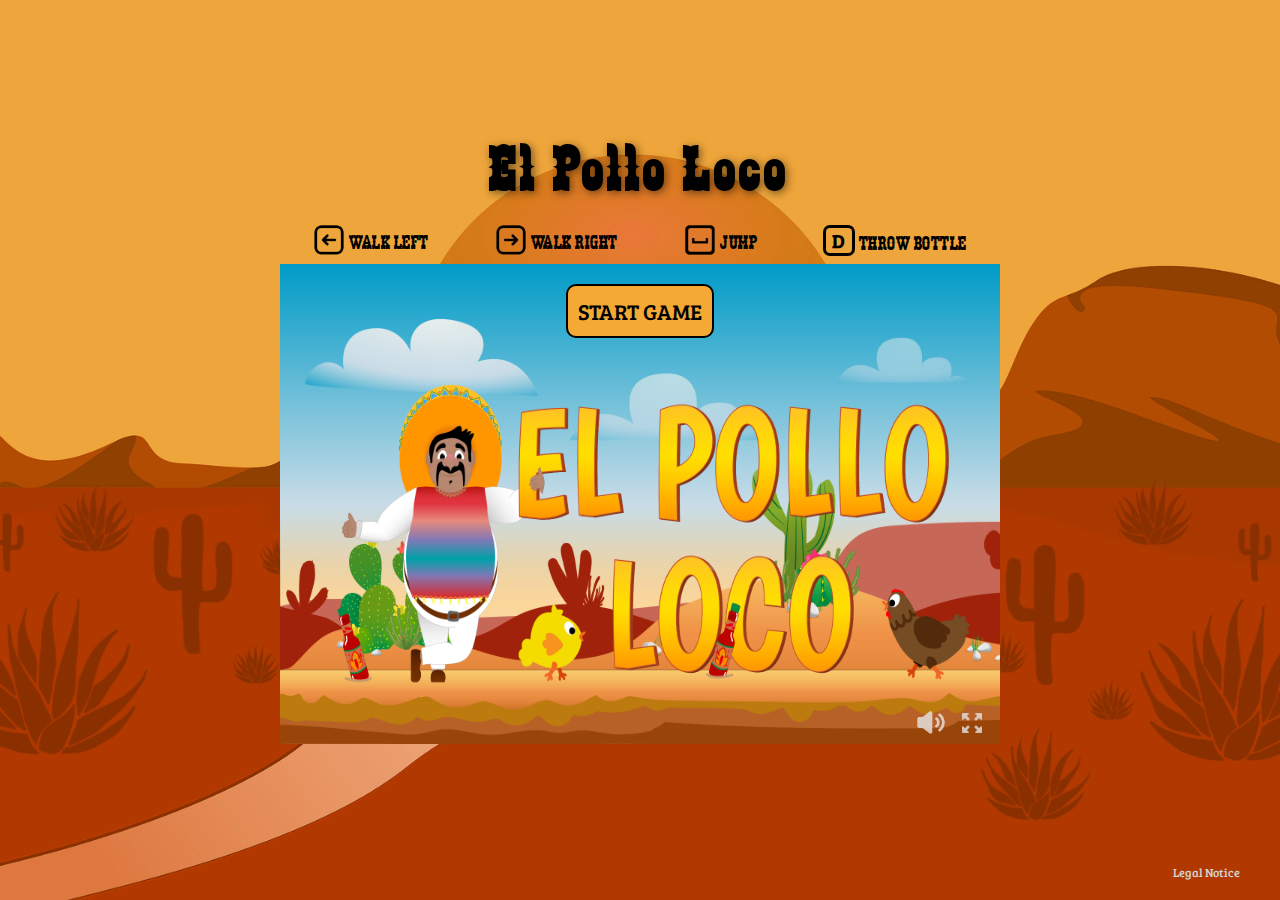
<file: index.html>
<!DOCTYPE html>
<html lang="en" translate="no">

<head>
    <meta charset="UTF-8">
    <meta http-equiv="X-UA-Compatible" content="IE=edge">
    <meta name="viewport" content="width=device-width, initial-scale=1.0">
    <title>El Pollo Loco</title>
    <link rel="stylesheet" href="style.css">
    <link rel="stylesheet" href="fonts.css">
    <link rel="icon" href="img/3_enemies_chicken/chicken_normal/1_walk/1_w.png" />
    <script src="js/models/drawable-object.class.js"></script>
    <script src="js/models/movable-object.class.js"></script>
    <script src="js/models/character.class.js"></script>
    <script src="js/models/chicken.class.js"></script>
    <script src="js/models/small-chicken.class.js"></script>
    <script src="js/models/collectable-object.class.js"></script>
    <script src="js/models/bottle.class.js"></script>
    <script src="js/models/bottle-air.class.js"></script>
    <script src="js/models/coin.class.js"></script>
    <script src="js/models/world.class.js"></script>
    <script src="js/models/cloud.class.js"></script>
    <script src="js/models/status-bar-health.class.js"></script>
    <script src="js/models/status-bar-bottles.class.js"></script>
    <script src="js/models/status-bar-coins.class.js"></script>
    <script src="js/models/status-bar-endboss.class.js"></script>
    <script src="js/models/background-object.class.js"></script>
    <script src="js/models/keyboard.class.js"></script>
    <script src="js/models/endboss.class.js"></script>
    <script src="js/models/level.class.js"></script>
    <script src="js/models/throwable-object.class.js"></script>
    <script src="js/levels/level1.js"></script>
    <script src="js/game.js"></script>
</head>

<body onload="init()">
    <div class="main-container" id="main-container">
        <h1>El Pollo Loco</h1>

        <div class="key-description">
            <div class="key">
                <img src="img/11_icons/left.png">
                <span class="key-text">WALK LEFT</span>
            </div>
            <div class="key">
                <img src="img/11_icons/right.png">
                <span class="key-text">WALK RIGHT</span>
            </div>
            <div class="key">
                <img src="img/11_icons/space.png">
                <span class="key-text">JUMP</span>
            </div>
            <div class="key" style="margin-top: 1px;">
                <span class="D">D</span>
                <span class="key-text">THROW BOTTLE</span>
            </div>
        </div>

        <div class="container-canvas" id="container-canvas">

            <canvas id="canvas" width="720" height="480"></canvas>

            <img class="start-screen" id="start-screen" src="img/9_intro_outro_screens/start/startscreen_1.png">
            <img class="game-over-screen" id="game-over-screen" src="img/9_intro_outro_screens/game_over/oh no you lost!.png">
            <img class="game-over-screen" id="win-screen" src="img/9_intro_outro_screens/game_over/game over!.png">

            <button onclick="startGame()" id="btn-start-game" class="btn-start-game">START GAME</button>

            <button onclick="soundOff()" class="btn-sound-on" id="btn-sound-on">
                <img src="img/11_icons/sound_on.png">
            </button>

            <button onclick="soundOn()" class="btn-sound-off" id="btn-sound-off">
                <img src="img/11_icons/sound_off.png">
            </button>

            <button onclick="enterFullscreen()" class="btn-full-screen" id="btn-full-screen">
                <img src="img/11_icons/fullscreen1.png">
            </button>

            <button onclick="closeFullscreen()" class="btn-close-full-screen" id="btn-close-full-screen">
                <img src="img/11_icons/close_fullscreen1.png">
            </button>

            <div class="panel" id="panel">
                <div class="panel-group">
                    <div>
                        <button class="btn-walk-left" id="btn-walk-left">
                            <img src="img/11_icons/walk_left.png">
                        </button>
                    </div>
                    <div>
                        <button class="btn-walk-right" id="btn-walk-right">
                            <img src="img/11_icons/walk_right.png">
                        </button>
                    </div>
                </div>

                <div class="panel-group">
                    <div>
                        <button class="btn-jump" id="btn-jump">
                            <img src="img/11_icons/up.png">
                        </button>
                    </div>
                    <div>
                        <button class="btn-throw" id="btn-throw">
                            <img src="img/11_icons/bottle.png">
                        </button>
                    </div>
                </div>
            </div>

            <div id="overlay-grey" class="overlay-grey"></div>
        </div>
    </div>

    <div class="rotate-device" id="rotate-device">
        <img src="img/9_intro_outro_screens/start/startscreen_1.png">
        <span>PLEASE ROTATE YOUR DEVICE TO PLAY</span>
    </div>

    <a href="legal-notice.html"><div class="legal-notice">Legal Notice</div></a> 
</body>

</html>
</file>
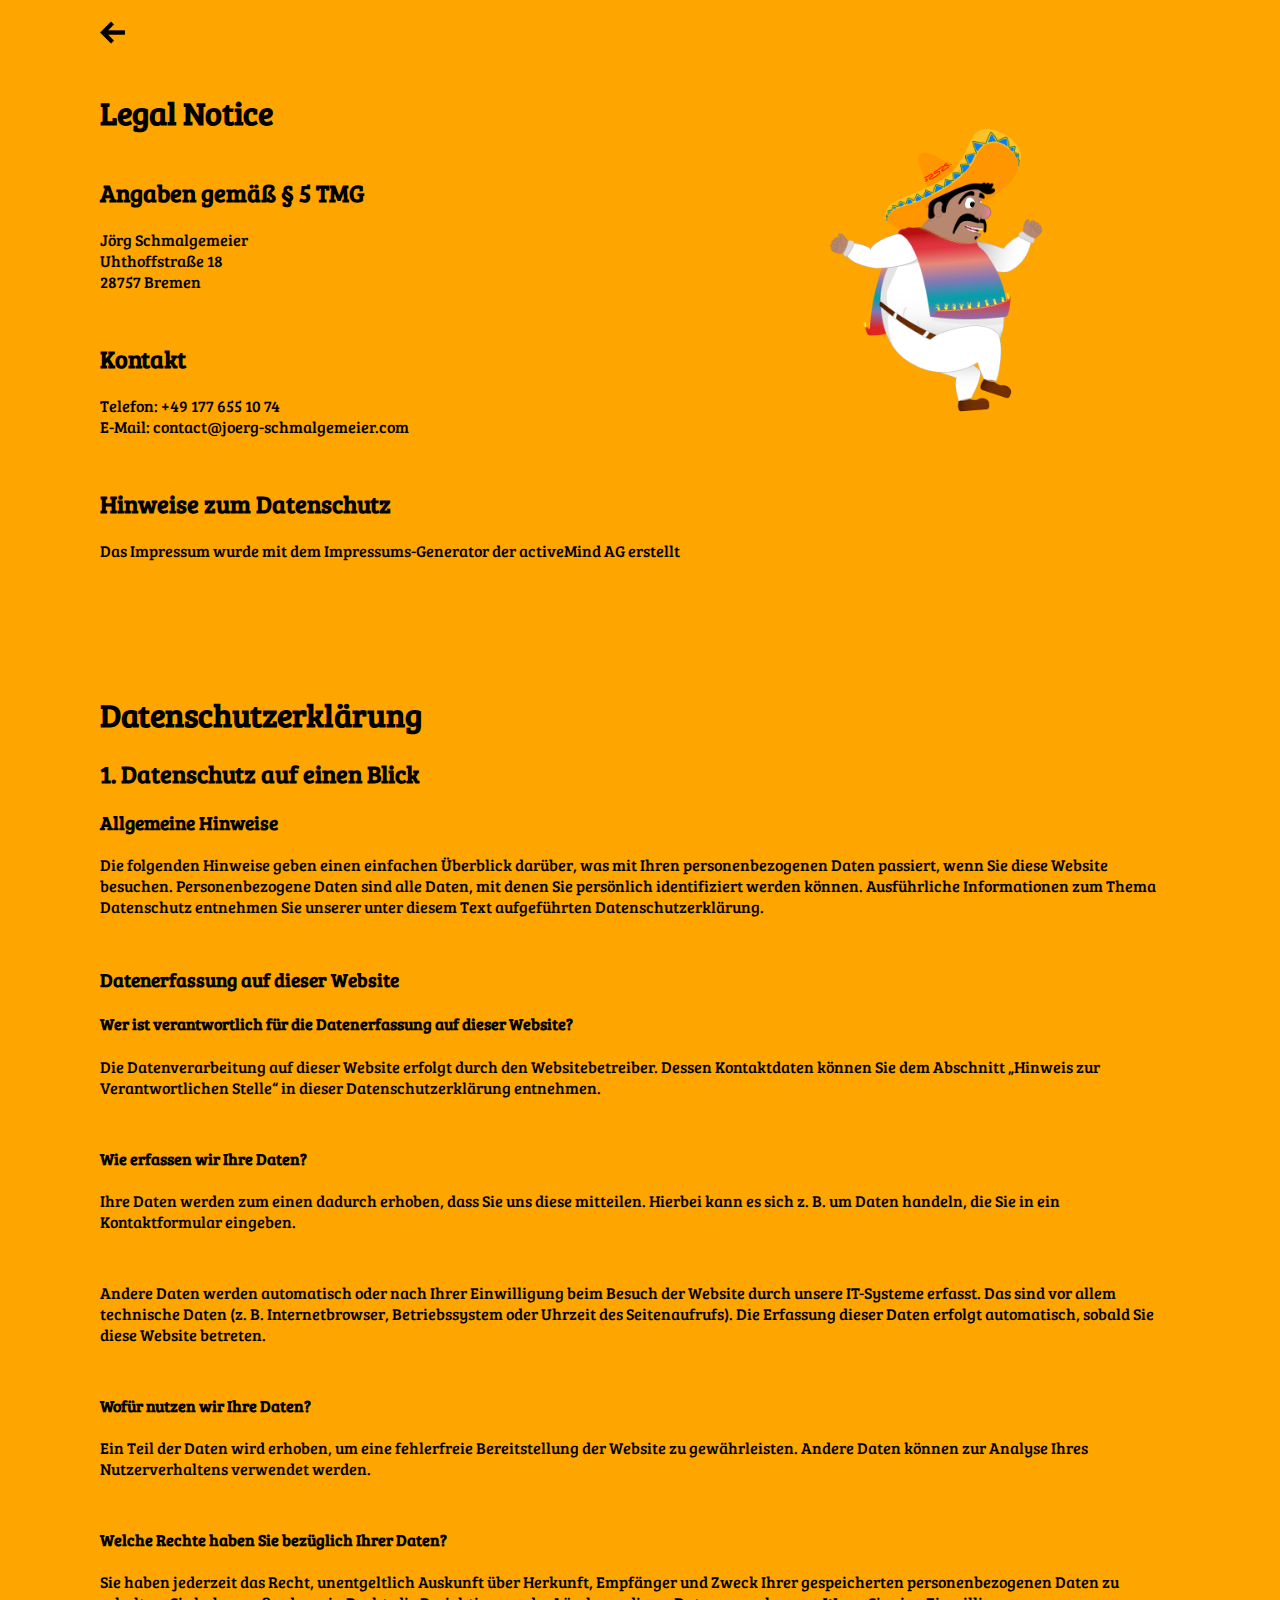
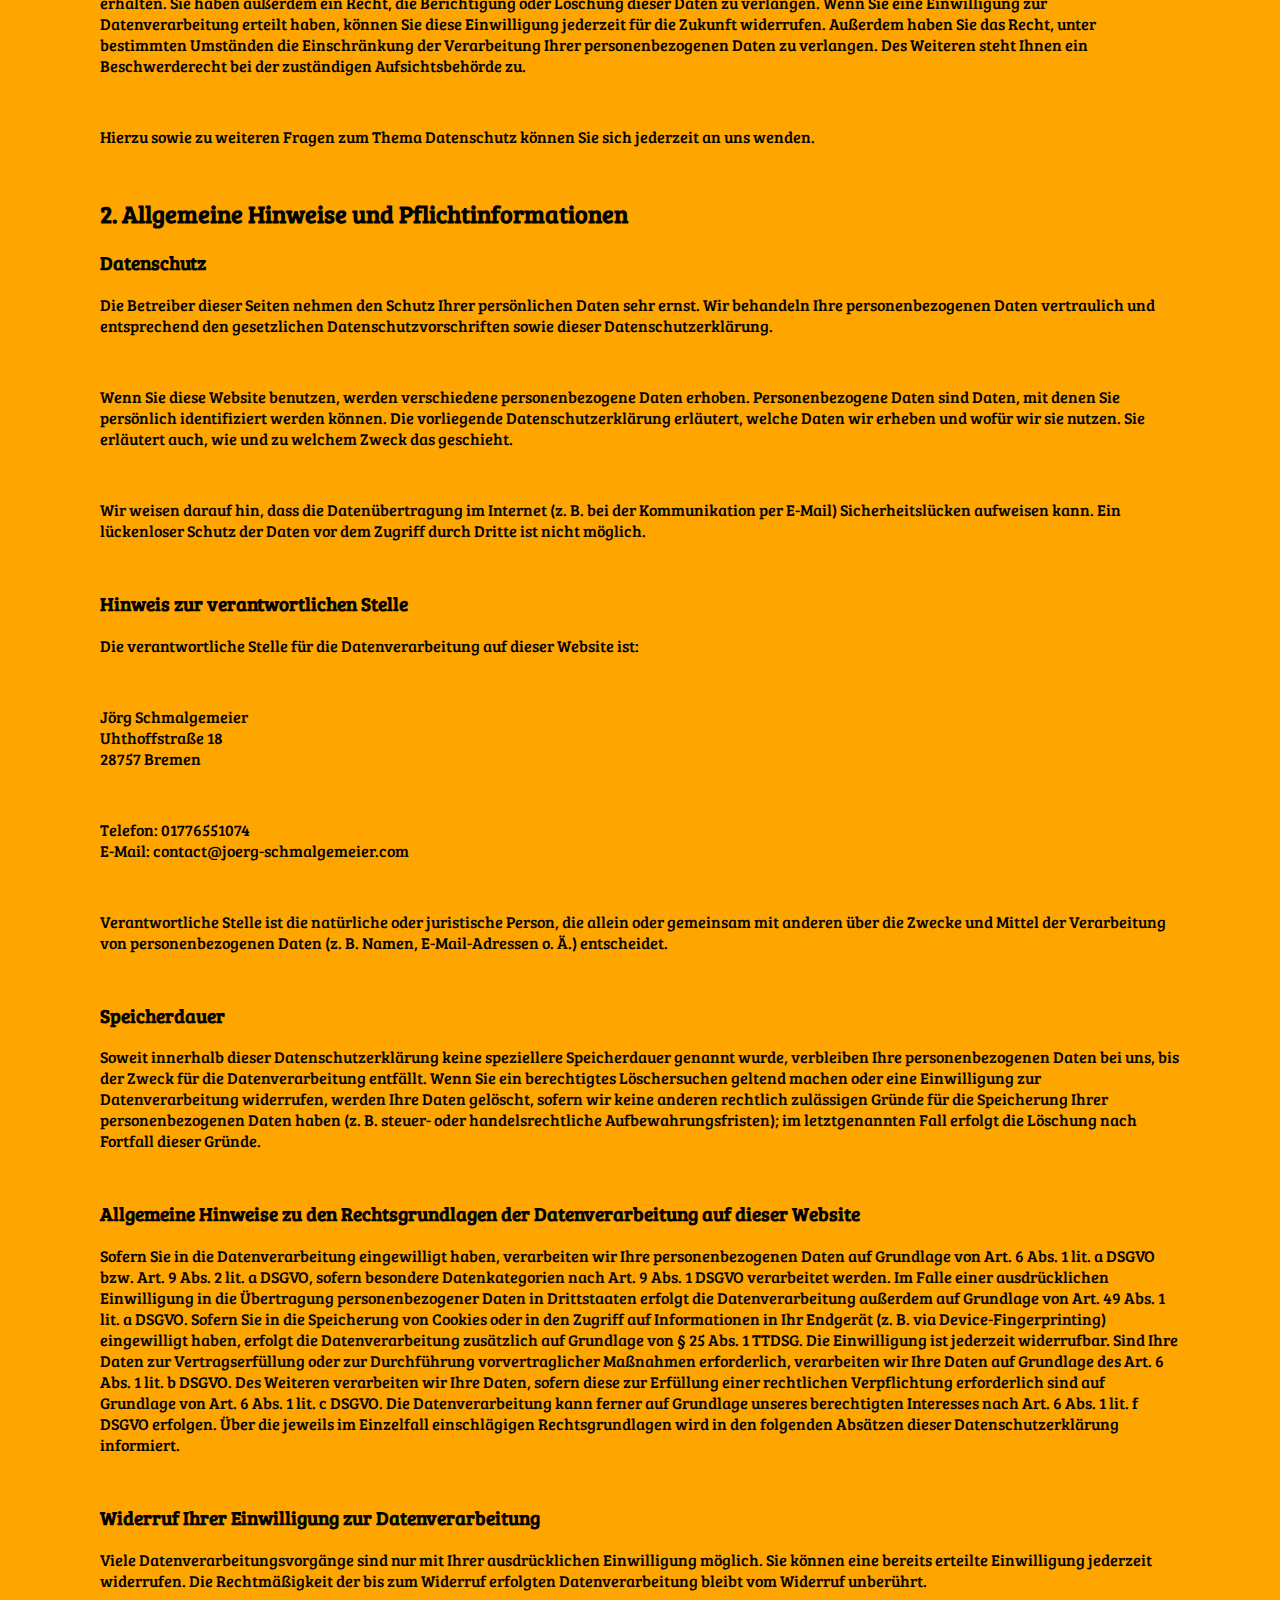
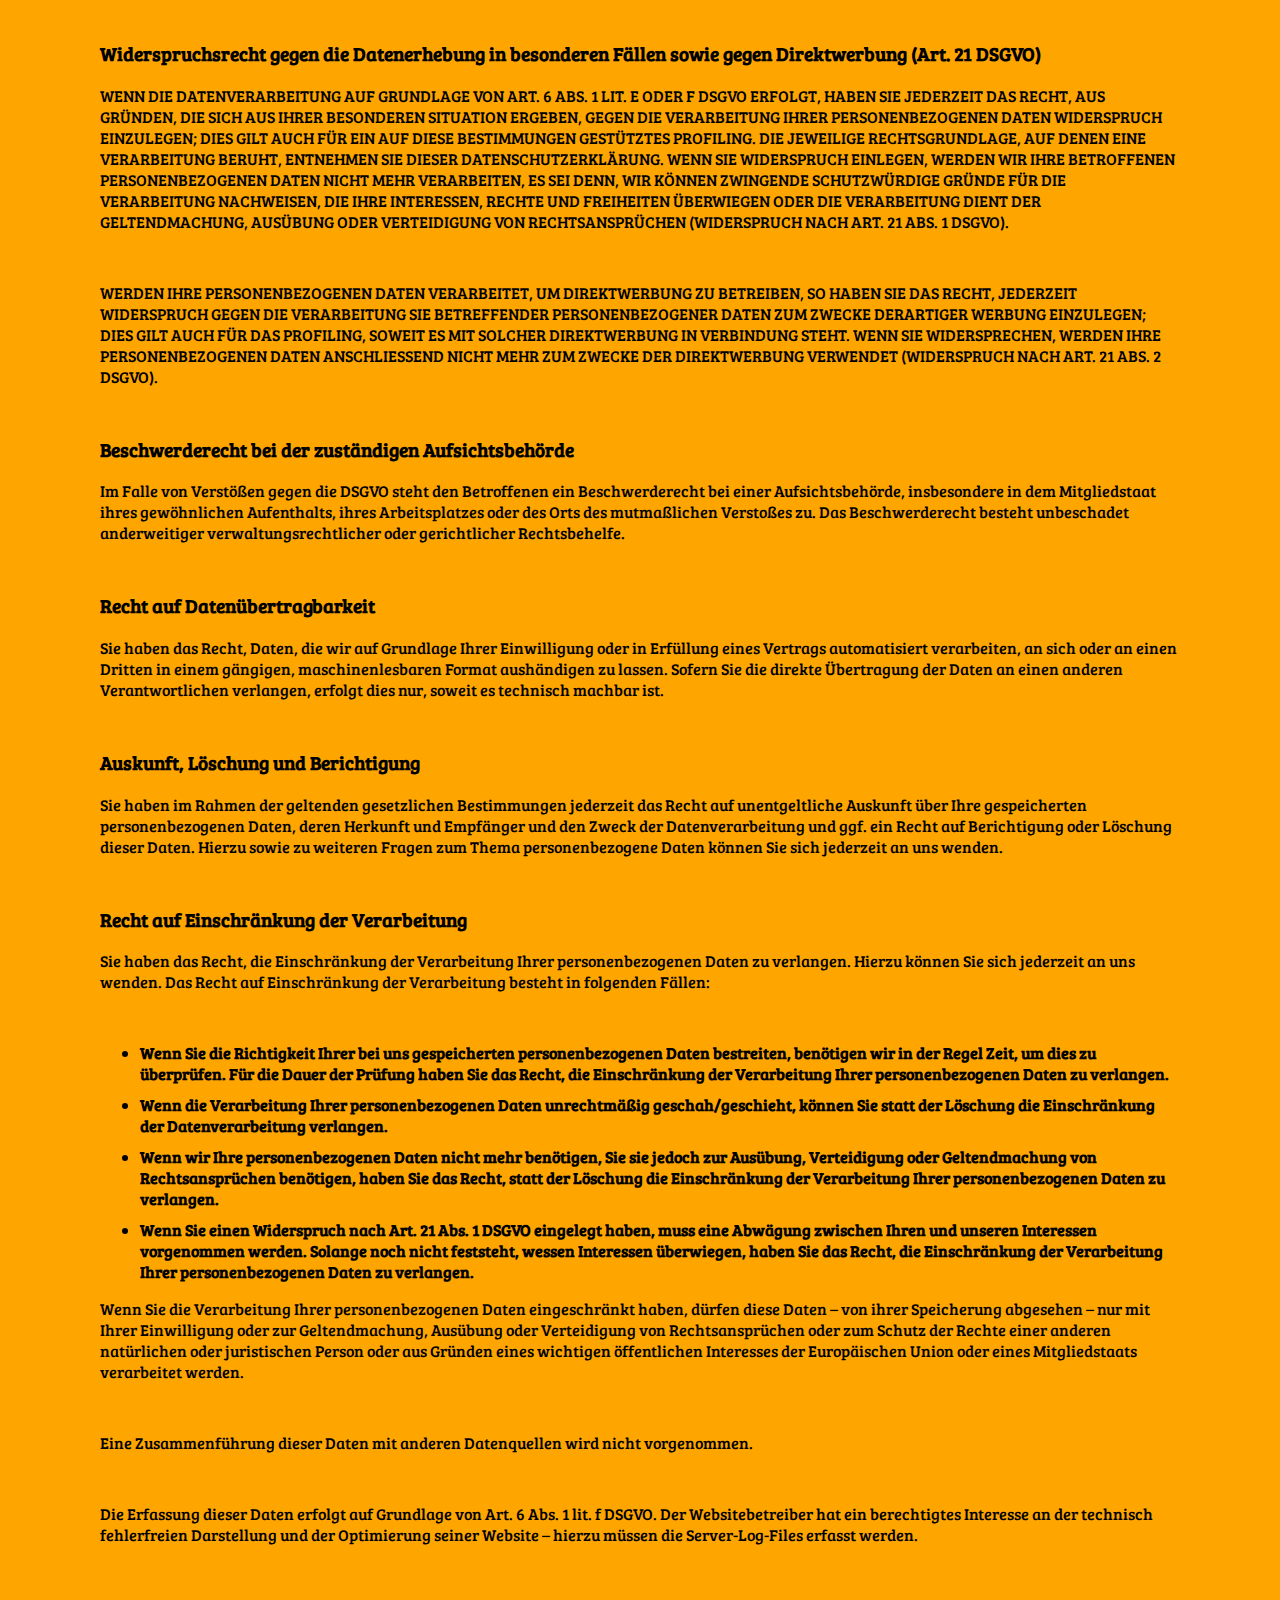
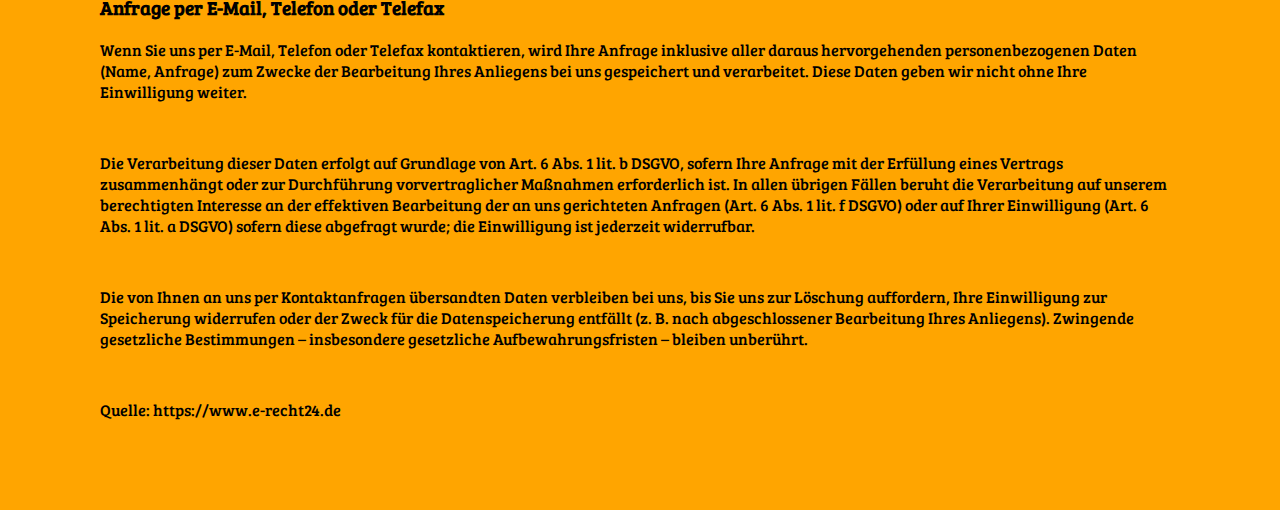
<file: legal-notice.html>
<!DOCTYPE html>
<html lang="en">
<head>
    <meta charset="UTF-8">
    <meta name="viewport" content="width=device-width, initial-scale=1.0">
    <title>El Pollo Loco</title>
    <link rel="stylesheet" href="legal-notice.css">
    <link rel="stylesheet" href="fonts.css">
    <link rel="icon" href="img/3_enemies_chicken/chicken_normal/1_walk/1_w.png"/>
</head>
<body>
    <img class="pepe" src="img/2_character_pepe/3_jump/J-35.png">
    <a href="index.html"><img class="arrow-left" src="img/11_icons/arrow-left.png"></a>
    <div class="help">
        <h1>Legal Notice</h1>
        <div class="subtitle">
          <h2>Angaben gem&auml;&szlig; &sect; 5 TMG</h2>
          <p>Jörg Schmalgemeier <br />
              Uhthoffstraße 18<br />
              28757 Bremen</p>
  
          <h2>Kontakt</h2>
          <p>Telefon: +49 177 655 10 74<br/>E-Mail: contact@joerg-schmalgemeier.com</p>
          <h2>Hinweise zum Datenschutz</h2>
          <p>Das Impressum wurde mit dem Impressums-Generator der activeMind AG erstellt</p>
        </div>
        <div class="subtitle">
          <br>
          <h1>Datenschutz&shy;erkl&auml;rung</h1>
          <h2>1. Datenschutz auf einen Blick</h2>
          <h3>Allgemeine Hinweise</h3>
          <p>Die folgenden Hinweise geben einen einfachen &Uuml;berblick dar&uuml;ber, was mit Ihren personenbezogenen
              Daten passiert, wenn Sie diese Website besuchen. Personenbezogene Daten sind alle Daten, mit denen Sie
              pers&ouml;nlich identifiziert werden k&ouml;nnen. Ausf&uuml;hrliche Informationen zum Thema Datenschutz
              entnehmen Sie unserer unter diesem Text aufgef&uuml;hrten Datenschutzerkl&auml;rung.</p>
          <h3>Datenerfassung auf dieser Website</h3>
          <h4>Wer ist verantwortlich f&uuml;r die Datenerfassung auf dieser Website?</h4>
          <p>Die Datenverarbeitung auf dieser Website erfolgt durch den Websitebetreiber. Dessen Kontaktdaten
              k&ouml;nnen Sie dem Abschnitt &bdquo;Hinweis zur Verantwortlichen Stelle&ldquo; in dieser
              Datenschutzerkl&auml;rung entnehmen.</p>
          <h4>Wie erfassen wir Ihre Daten?</h4>
          <p>Ihre Daten werden zum einen dadurch erhoben, dass Sie uns diese mitteilen. Hierbei kann es sich
              z.&nbsp;B. um Daten handeln, die Sie in ein Kontaktformular eingeben.</p>
          <p>Andere Daten werden automatisch oder nach Ihrer Einwilligung beim Besuch der Website durch unsere
              IT-Systeme erfasst. Das sind vor allem technische Daten (z.&nbsp;B. Internetbrowser, Betriebssystem oder
              Uhrzeit des Seitenaufrufs). Die Erfassung dieser Daten erfolgt automatisch, sobald Sie diese Website
              betreten.</p>
          <h4>Wof&uuml;r nutzen wir Ihre Daten?</h4>
          <p>Ein Teil der Daten wird erhoben, um eine fehlerfreie Bereitstellung der Website zu gew&auml;hrleisten.
              Andere Daten k&ouml;nnen zur Analyse Ihres Nutzerverhaltens verwendet werden.</p>
          <h4>Welche Rechte haben Sie bez&uuml;glich Ihrer Daten?</h4>
          <p>Sie haben jederzeit das Recht, unentgeltlich Auskunft &uuml;ber Herkunft, Empf&auml;nger und Zweck Ihrer
              gespeicherten personenbezogenen Daten zu erhalten. Sie haben au&szlig;erdem ein Recht, die Berichtigung
              oder L&ouml;schung dieser Daten zu verlangen. Wenn Sie eine Einwilligung zur Datenverarbeitung erteilt
              haben, k&ouml;nnen Sie diese Einwilligung jederzeit f&uuml;r die Zukunft widerrufen. Au&szlig;erdem
              haben Sie das Recht, unter bestimmten Umst&auml;nden die Einschr&auml;nkung der Verarbeitung Ihrer
              personenbezogenen Daten zu verlangen. Des Weiteren steht Ihnen ein Beschwerderecht bei der
              zust&auml;ndigen Aufsichtsbeh&ouml;rde zu.</p>
          <p>Hierzu sowie zu weiteren Fragen zum Thema Datenschutz k&ouml;nnen Sie sich jederzeit an uns wenden.</p>
          <h2>2. Allgemeine Hinweise und Pflicht&shy;informationen</h2>
          <h3>Datenschutz</h3>
          <p>Die Betreiber dieser Seiten nehmen den Schutz Ihrer pers&ouml;nlichen Daten sehr ernst. Wir behandeln
              Ihre personenbezogenen Daten vertraulich und entsprechend den gesetzlichen Datenschutzvorschriften sowie
              dieser Datenschutzerkl&auml;rung.</p>
          <p>Wenn Sie diese Website benutzen, werden verschiedene personenbezogene Daten erhoben. Personenbezogene
              Daten sind Daten, mit denen Sie pers&ouml;nlich identifiziert werden k&ouml;nnen. Die vorliegende
              Datenschutzerkl&auml;rung erl&auml;utert, welche Daten wir erheben und wof&uuml;r wir sie nutzen. Sie
              erl&auml;utert auch, wie und zu welchem Zweck das geschieht.</p>
          <p>Wir weisen darauf hin, dass die Daten&uuml;bertragung im Internet (z.&nbsp;B. bei der Kommunikation per
              E-Mail) Sicherheitsl&uuml;cken aufweisen kann. Ein l&uuml;ckenloser Schutz der Daten vor dem Zugriff
              durch Dritte ist nicht m&ouml;glich.</p>
          <h3>Hinweis zur verantwortlichen Stelle</h3>
          <p>Die verantwortliche Stelle f&uuml;r die Datenverarbeitung auf dieser Website ist:</p>
          <p>Jörg Schmalgemeier <br />
              Uhthoffstraße 18<br />
              28757 Bremen</p>
  
          <p>Telefon: 01776551074<br />
              E-Mail: contact@joerg-schmalgemeier.com</p>
          <p>Verantwortliche Stelle ist die nat&uuml;rliche oder juristische Person, die allein oder gemeinsam mit
              anderen &uuml;ber die Zwecke und Mittel der Verarbeitung von personenbezogenen Daten (z.&nbsp;B. Namen,
              E-Mail-Adressen o. &Auml;.) entscheidet.</p>
  
          <h3>Speicherdauer</h3>
          <p>Soweit innerhalb dieser Datenschutzerkl&auml;rung keine speziellere Speicherdauer genannt wurde,
              verbleiben Ihre personenbezogenen Daten bei uns, bis der Zweck f&uuml;r die Datenverarbeitung
              entf&auml;llt. Wenn Sie ein berechtigtes L&ouml;schersuchen geltend machen oder eine Einwilligung zur
              Datenverarbeitung widerrufen, werden Ihre Daten gel&ouml;scht, sofern wir keine anderen rechtlich
              zul&auml;ssigen Gr&uuml;nde f&uuml;r die Speicherung Ihrer personenbezogenen Daten haben (z.&nbsp;B.
              steuer- oder handelsrechtliche Aufbewahrungsfristen); im letztgenannten Fall erfolgt die L&ouml;schung
              nach Fortfall dieser Gr&uuml;nde.</p>
          <h3>Allgemeine Hinweise zu den Rechtsgrundlagen der Datenverarbeitung auf dieser Website</h3>
          <p>Sofern Sie in die Datenverarbeitung eingewilligt haben, verarbeiten wir Ihre personenbezogenen Daten auf
              Grundlage von Art. 6 Abs. 1 lit. a DSGVO bzw. Art. 9 Abs. 2 lit. a DSGVO, sofern besondere
              Datenkategorien nach Art. 9 Abs. 1 DSGVO verarbeitet werden. Im Falle einer ausdr&uuml;cklichen
              Einwilligung in die &Uuml;bertragung personenbezogener Daten in Drittstaaten erfolgt die
              Datenverarbeitung au&szlig;erdem auf Grundlage von Art. 49 Abs. 1 lit. a DSGVO. Sofern Sie in die
              Speicherung von Cookies oder in den Zugriff auf Informationen in Ihr Endger&auml;t (z.&nbsp;B. via
              Device-Fingerprinting) eingewilligt haben, erfolgt die Datenverarbeitung zus&auml;tzlich auf Grundlage
              von &sect; 25 Abs. 1 TTDSG. Die Einwilligung ist jederzeit widerrufbar. Sind Ihre Daten zur
              Vertragserf&uuml;llung oder zur Durchf&uuml;hrung vorvertraglicher Ma&szlig;nahmen erforderlich,
              verarbeiten wir Ihre Daten auf Grundlage des Art. 6 Abs. 1 lit. b DSGVO. Des Weiteren verarbeiten wir
              Ihre Daten, sofern diese zur Erf&uuml;llung einer rechtlichen Verpflichtung erforderlich sind auf
              Grundlage von Art. 6 Abs. 1 lit. c DSGVO. Die Datenverarbeitung kann ferner auf Grundlage unseres
              berechtigten Interesses nach Art. 6 Abs. 1 lit. f DSGVO erfolgen. &Uuml;ber die jeweils im Einzelfall
              einschl&auml;gigen Rechtsgrundlagen wird in den folgenden Abs&auml;tzen dieser Datenschutzerkl&auml;rung
              informiert.</p>
          <h3>Widerruf Ihrer Einwilligung zur Datenverarbeitung</h3>
          <p>Viele Datenverarbeitungsvorg&auml;nge sind nur mit Ihrer ausdr&uuml;cklichen Einwilligung m&ouml;glich.
              Sie k&ouml;nnen eine bereits erteilte Einwilligung jederzeit widerrufen. Die Rechtm&auml;&szlig;igkeit
              der bis zum Widerruf erfolgten Datenverarbeitung bleibt vom Widerruf unber&uuml;hrt.</p>
          <h3>Widerspruchsrecht gegen die Datenerhebung in besonderen F&auml;llen sowie gegen Direktwerbung (Art. 21
              DSGVO)</h3>
          <p>WENN DIE DATENVERARBEITUNG AUF GRUNDLAGE VON ART. 6 ABS. 1 LIT. E ODER F DSGVO ERFOLGT, HABEN SIE
              JEDERZEIT DAS RECHT, AUS GR&Uuml;NDEN, DIE SICH AUS IHRER BESONDEREN SITUATION ERGEBEN, GEGEN DIE
              VERARBEITUNG IHRER PERSONENBEZOGENEN DATEN WIDERSPRUCH EINZULEGEN; DIES GILT AUCH F&Uuml;R EIN AUF DIESE
              BESTIMMUNGEN GEST&Uuml;TZTES PROFILING. DIE JEWEILIGE RECHTSGRUNDLAGE, AUF DENEN EINE VERARBEITUNG
              BERUHT, ENTNEHMEN SIE DIESER DATENSCHUTZERKL&Auml;RUNG. WENN SIE WIDERSPRUCH EINLEGEN, WERDEN WIR IHRE
              BETROFFENEN PERSONENBEZOGENEN DATEN NICHT MEHR VERARBEITEN, ES SEI DENN, WIR K&Ouml;NNEN ZWINGENDE
              SCHUTZW&Uuml;RDIGE GR&Uuml;NDE F&Uuml;R DIE VERARBEITUNG NACHWEISEN, DIE IHRE INTERESSEN, RECHTE UND
              FREIHEITEN &Uuml;BERWIEGEN ODER DIE VERARBEITUNG DIENT DER GELTENDMACHUNG, AUS&Uuml;BUNG ODER
              VERTEIDIGUNG VON RECHTSANSPR&Uuml;CHEN (WIDERSPRUCH NACH ART. 21 ABS. 1 DSGVO).</p>
          <p>WERDEN IHRE PERSONENBEZOGENEN DATEN VERARBEITET, UM DIREKTWERBUNG ZU BETREIBEN, SO HABEN SIE DAS RECHT,
              JEDERZEIT WIDERSPRUCH GEGEN DIE VERARBEITUNG SIE BETREFFENDER PERSONENBEZOGENER DATEN ZUM ZWECKE
              DERARTIGER WERBUNG EINZULEGEN; DIES GILT AUCH F&Uuml;R DAS PROFILING, SOWEIT ES MIT SOLCHER
              DIREKTWERBUNG IN VERBINDUNG STEHT. WENN SIE WIDERSPRECHEN, WERDEN IHRE PERSONENBEZOGENEN DATEN
              ANSCHLIESSEND NICHT MEHR ZUM ZWECKE DER DIREKTWERBUNG VERWENDET (WIDERSPRUCH NACH ART. 21 ABS. 2 DSGVO).
          </p>
          <h3>Beschwerde&shy;recht bei der zust&auml;ndigen Aufsichts&shy;beh&ouml;rde</h3>
          <p>Im Falle von Verst&ouml;&szlig;en gegen die DSGVO steht den Betroffenen ein Beschwerderecht bei einer
              Aufsichtsbeh&ouml;rde, insbesondere in dem Mitgliedstaat ihres gew&ouml;hnlichen Aufenthalts, ihres
              Arbeitsplatzes oder des Orts des mutma&szlig;lichen Versto&szlig;es zu. Das Beschwerderecht besteht
              unbeschadet anderweitiger verwaltungsrechtlicher oder gerichtlicher Rechtsbehelfe.</p>
          <h3>Recht auf Daten&shy;&uuml;bertrag&shy;barkeit</h3>
          <p>Sie haben das Recht, Daten, die wir auf Grundlage Ihrer Einwilligung oder in Erf&uuml;llung eines
              Vertrags automatisiert verarbeiten, an sich oder an einen Dritten in einem g&auml;ngigen,
              maschinenlesbaren Format aush&auml;ndigen zu lassen. Sofern Sie die direkte &Uuml;bertragung der Daten
              an einen anderen Verantwortlichen verlangen, erfolgt dies nur, soweit es technisch machbar ist.</p>
          <h3>Auskunft, L&ouml;schung und Berichtigung</h3>
          <p>Sie haben im Rahmen der geltenden gesetzlichen Bestimmungen jederzeit das Recht auf unentgeltliche
              Auskunft &uuml;ber Ihre gespeicherten personenbezogenen Daten, deren Herkunft und Empf&auml;nger und den
              Zweck der Datenverarbeitung und ggf. ein Recht auf Berichtigung oder L&ouml;schung dieser Daten. Hierzu
              sowie zu weiteren Fragen zum Thema personenbezogene Daten k&ouml;nnen Sie sich jederzeit an uns wenden.
          </p>
          <h3>Recht auf Einschr&auml;nkung der Verarbeitung</h3>
          <p>Sie haben das Recht, die Einschr&auml;nkung der Verarbeitung Ihrer personenbezogenen Daten zu verlangen.
              Hierzu k&ouml;nnen Sie sich jederzeit an uns wenden. Das Recht auf Einschr&auml;nkung der Verarbeitung
              besteht in folgenden F&auml;llen:</p>
          <ul>
              <li>Wenn Sie die Richtigkeit Ihrer bei uns gespeicherten personenbezogenen Daten bestreiten,
                  ben&ouml;tigen wir in der Regel Zeit, um dies zu &uuml;berpr&uuml;fen. F&uuml;r die Dauer der
                  Pr&uuml;fung haben Sie das Recht, die Einschr&auml;nkung der Verarbeitung Ihrer personenbezogenen
                  Daten zu verlangen.</li>
              <li>Wenn die Verarbeitung Ihrer personenbezogenen Daten unrechtm&auml;&szlig;ig geschah/geschieht,
                  k&ouml;nnen Sie statt der L&ouml;schung die Einschr&auml;nkung der Datenverarbeitung verlangen.</li>
              <li>Wenn wir Ihre personenbezogenen Daten nicht mehr ben&ouml;tigen, Sie sie jedoch zur Aus&uuml;bung,
                  Verteidigung oder Geltendmachung von Rechtsanspr&uuml;chen ben&ouml;tigen, haben Sie das Recht,
                  statt der L&ouml;schung die Einschr&auml;nkung der Verarbeitung Ihrer personenbezogenen Daten zu
                  verlangen.</li>
              <li>Wenn Sie einen Widerspruch nach Art. 21 Abs. 1 DSGVO eingelegt haben, muss eine Abw&auml;gung
                  zwischen Ihren und unseren Interessen vorgenommen werden. Solange noch nicht feststeht, wessen
                  Interessen &uuml;berwiegen, haben Sie das Recht, die Einschr&auml;nkung der Verarbeitung Ihrer
                  personenbezogenen Daten zu verlangen.</li>
          </ul>
          <p>Wenn Sie die Verarbeitung Ihrer personenbezogenen Daten eingeschr&auml;nkt haben, d&uuml;rfen diese Daten
              &ndash; von ihrer Speicherung abgesehen &ndash; nur mit Ihrer Einwilligung oder zur Geltendmachung,
              Aus&uuml;bung oder Verteidigung von Rechtsanspr&uuml;chen oder zum Schutz der Rechte einer anderen
              nat&uuml;rlichen oder juristischen Person oder aus Gr&uuml;nden eines wichtigen &ouml;ffentlichen
              Interesses der Europ&auml;ischen Union oder eines Mitgliedstaats verarbeitet werden.</p>
  
          <p>Eine Zusammenf&uuml;hrung dieser Daten mit anderen Datenquellen wird nicht vorgenommen.</p>
          <p>Die Erfassung dieser Daten erfolgt auf Grundlage von Art. 6 Abs. 1 lit. f DSGVO. Der Websitebetreiber hat
              ein berechtigtes Interesse an der technisch fehlerfreien Darstellung und der Optimierung seiner Website
              &ndash; hierzu m&uuml;ssen die Server-Log-Files erfasst werden.</p>
          <h3>Anfrage per E-Mail, Telefon oder Telefax</h3>
          <p>Wenn Sie uns per E-Mail, Telefon oder Telefax kontaktieren, wird Ihre Anfrage inklusive aller daraus
              hervorgehenden personenbezogenen Daten (Name, Anfrage) zum Zwecke der Bearbeitung Ihres Anliegens bei
              uns gespeichert und verarbeitet. Diese Daten geben wir nicht ohne Ihre Einwilligung weiter.</p>
          <p>Die Verarbeitung dieser Daten erfolgt auf Grundlage von Art. 6 Abs. 1 lit. b DSGVO, sofern Ihre Anfrage
              mit der Erf&uuml;llung eines Vertrags zusammenh&auml;ngt oder zur Durchf&uuml;hrung vorvertraglicher
              Ma&szlig;nahmen erforderlich ist. In allen &uuml;brigen F&auml;llen beruht die Verarbeitung auf unserem
              berechtigten Interesse an der effektiven Bearbeitung der an uns gerichteten Anfragen (Art. 6 Abs. 1 lit.
              f DSGVO) oder auf Ihrer Einwilligung (Art. 6 Abs. 1 lit. a DSGVO) sofern diese abgefragt wurde; die
              Einwilligung ist jederzeit widerrufbar.</p>
          <p>Die von Ihnen an uns per Kontaktanfragen &uuml;bersandten Daten verbleiben bei uns, bis Sie uns zur
              L&ouml;schung auffordern, Ihre Einwilligung zur Speicherung widerrufen oder der Zweck f&uuml;r die
              Datenspeicherung entf&auml;llt (z.&nbsp;B. nach abgeschlossener Bearbeitung Ihres Anliegens). Zwingende
              gesetzliche Bestimmungen &ndash; insbesondere gesetzliche Aufbewahrungsfristen &ndash; bleiben
              unber&uuml;hrt.</p>
          <p class="link">Quelle: <a href="https://www.e-recht24.de">https://www.e-recht24.de</a></p>
      </div>
</body>
</html>
</file>
<file: style.css>
body {
    min-height: 100vh;
    max-height: 100vh;
    overflow-x: hidden;
    display: flex;
    flex-direction: column;
    align-items: center;
    justify-content: center;
    background-image: url('img/10_site_background/desert-example3.png');
    background-repeat: no-repeat;
    background-position: 46% 30%;
    background-size: cover;
    margin: 0;
    font-family: 'zabras', Arial, Helvetica, sans-serif;
}

.main-container {
    display: flex;
    flex-direction: column;
    justify-content: center;
    align-items: center;
    margin-bottom: 65px;
}

.container-canvas {
    position: relative;
    display: flex;
    justify-content: center;
}

canvas {
    display: block;
    background-color: black;
}

.key-description {
    display: flex;
    justify-content: space-around;
    align-items: center;
    width: 720px;
    font-size: 20px;
    letter-spacing: 0.5px;
    margin-bottom: 8px;
}

.key {
    display: flex;
    align-items: center;
}

.key img {
    height: 32px;
    margin-right: 4px;
}

.key-text {
    margin-top: 4px;
}

.D {
    border: 3.5px solid black;
    border-radius: 7px;
    font-family: 'Bree Serif';
    font-weight: 800;
    font-size: 18.5px;
    padding: 0px 6px;
    margin-right: 4px;
}

.start-screen {
    height: 100%;
    width: 100%;
    z-index: 10;
    position: absolute;
    top: 0;
    left: 0;
    right: 0;
    bottom: 0;
}

.game-over-screen {
    display: none;
    height: 100%;
    width: 100%;
    z-index: 11;
    position: absolute;
    top: 0;
    left: 0;
    right: 0;
    bottom: 0;
}

.btn-start-game {
    position: absolute;
    z-index: 11;
    top: 20px;
    font-family: 'Bree Serif';
    font-size: 22px;
    background-color: #f3a933;
    border: 2px solid black;
    border-radius: 10px;
    padding: 10px;
    font-weight: 400;
}

.btn-start-game:hover {
    cursor: pointer;
    background-color: #ef9504;
}

.btn-sound-on {
    position: absolute;
    z-index: 11;
    border: none;
    right: 48px;
    bottom: 5px;
    background-color: transparent;
}

.btn-sound-on img {
    height: 25px;
    filter: invert(0.1);
    opacity: 80%;
}

.btn-sound-on:hover {
    cursor: pointer;
    filter: invert(0.2);
}

.btn-sound-off {
    display: none;
    position: absolute;
    z-index: 11;
    border: none;
    right: 48px;
    bottom: 9px;
    background-color: transparent;
}

.btn-sound-off img {
    height: 25px;
    filter: invert(0.1);
    opacity: 80%;
}

.btn-sound-off:hover {
    cursor: pointer;
    filter: invert(0.2);
}

.btn-full-screen {
    position: absolute;
    z-index: 11;
    border: none;
    right: 12px;
    bottom: 7px;
    background-color: transparent;
}

.btn-full-screen img {
    height: 20px;
    filter: invert(0.1);
    opacity: 80%;
}

.btn-full-screen:hover {
    cursor: pointer;
    filter: invert(0.2);
}

.btn-close-full-screen {
    display: none;
    position: absolute;
    z-index: 11;
    border: none;
    right: 12px;
    bottom: 7px;
    background-color: transparent;
}

.btn-close-full-screen img {
    height: 20px;
    filter: invert(0.1);
    opacity: 80%;
    margin-bottom: 4px;
}

.btn-close-full-screen:hover {
    cursor: pointer;
    filter: invert(0.2);
}

h1 {
    margin-top: 40px;
    margin-bottom: 20px;
    font-size: 64px;
    letter-spacing: 5px;
    text-shadow: 2px 2px 8px rgba(0, 0, 0, 0.5);
}

.d-none {
    display: none !important;
}

.d-flex {
    display: flex !important;
}

.bg-position {
    background-position: 60% 0%;
}

.justify-content-start {
    justify-content: start;
}

.panel {
    display: none;
    z-index: 11;
    justify-content: space-between;
    align-items: center;
    position: absolute;
    width: auto;
    bottom: 8px;
    left: 10px;
    right: 10px;
}

.panel-group {
    display: flex;
}

.btn-walk-left {
    background-color: transparent;
    border: 2px solid white;
    background-color: #f3a933;
    border-radius: 15px;
    padding: 6px 8px;
    margin-right: 40px;
    height: 35px;
    width: 70px;
}

.btn-walk-left img {
    width: 20px;
    margin-right: 1px;
}

.btn-walk-right {
    background-color: transparent;
    border: 2px solid white;
    background-color: #f3a933;
    border-radius: 15px;
    padding: 6px 8px;
    height: 35px;
    width: 70px;
}

.btn-walk-right img {
    width: 20px;
    margin-left: 2px;
}

.btn-jump {
    background-color: transparent;
    border: 2px solid white;
    background-color: #f3a933;
    border-radius: 15px;
    padding: 6px 8px;
    height: 35px;
    width: 70px;
    margin-right: 40px;
}

.btn-jump img {
    width: 20px;
}

.btn-throw {
    background-color: transparent;
    border: 2px solid white;
    background-color: #f3a933;
    border-radius: 15px;
    padding: 5px 5px;
    height: 35px;
    width: 70px;
}

.btn-throw img {
    width: 23px;
}

.overlay-grey {
    display: none;
    position: absolute;
    top: 0%;
    left: 0%;
    width: 100%;
    height: 100%;
    z-index: 10;
    background-color: rgba(0, 0, 0, 0.3);
}

.rotate-device {
    display: none;
    flex-direction: column;
    align-items: center;
    justify-content: start;
    text-align: center;
    font-size: 50px;
    letter-spacing: 5px;
    text-shadow: 2px 2px 8px rgba(0, 0, 0, 0.5);
    margin-bottom: 200px;
}

.rotate-device img {
    width: 95%;
    height: 30%;
    margin-bottom: 10px;
}


@font-face {
    font-family: 'zabras';
    src: url('fonts/zabars.ttf') format('truetype');
}

.legal-notice {
    position: absolute;
    bottom: 20px;
    right: 40px;
    font-size: 15px;
    color: lightgrey;
    font-family: 'Bree Serif';
}

.legal-notice:hover {
    cursor: pointer;
    color: rgb(231, 226, 226);
}


/****Smartphones*****/

@media only screen and (max-width: 1600px) {
    .legal-notice {
        font-size: 12px;
    }
}

@media only screen and (max-width: 1200px) {
    canvas {
        width: 100%;
    }
    .container-canvas {
        width: 100%;
    }
    .key-description {
        width: 600px;
    }
    h1 {
        margin-top: 0;
    }
    
    .btn-sound-on {
        top: 5px;
        bottom: auto;
        right: 36px;
    }
    .btn-sound-off {
        top: 5px;
        bottom: auto;
        right: 36px;
    }
    .btn-full-screen {
        top: 7px;
        bottom: auto;
        right: 4px;
    }
    .btn-close-full-screen {
        top: 7px;
        bottom: auto;
        right: 4px;
    }
    .panel {
        display: flex;
    }
}

@media only screen and (max-width: 800px) {
    .key-description {
        display: none;
    }
}


@media only screen and (max-width: 600px) {
    .btn-start-game {
        font-size: 16px;
    }
    .rotate-device {
        font-size: 35px;
    }
}


@media only screen and (max-width: 500px) {
    .btn-start-game {
        font-size: 12px;
    }
}


@media only screen and (max-height: 600px) {
    .main-container {
        margin-bottom: 0;
    }
    canvas {
        height: 100vh;
    }
    .container-canvas {
        height: 100vh;
    }
    .key-description {
        display: none;
    }
    h1 {
        display: none;
    }
    .panel {
        display: flex;
    }
}

@media only screen and (max-height: 600px) {
    .panel {
        display: flex;
    }
    
}
</file>
<file: fonts.css>
/* bree-serif-regular - latin */
@font-face {
    font-display: swap; /* Check https://developer.mozilla.org/en-US/docs/Web/CSS/@font-face/font-display for other options. */
    font-family: 'Bree Serif';
    font-style: normal;
    font-weight: 400;
    src: url('fonts/bree-serif-v17-latin-regular.eot'); /* IE9 Compat Modes */
    src: url('fonts/bree-serif-v17-latin-regular.eot?#iefix') format('embedded-opentype'), /* IE6-IE8 */
         url('fonts/bree-serif-v17-latin-regular.woff2') format('woff2'), /* Super Modern Browsers */
         url('fonts/bree-serif-v17-latin-regular.woff') format('woff'), /* Modern Browsers */
         url('fonts/bree-serif-v17-latin-regular.ttf') format('truetype'), /* Safari, Android, iOS */
         url('fonts/bree-serif-v17-latin-regular.svg#BreeSerif') format('svg'); /* Legacy iOS */
  }
</file>
<file: legal-notice.css>
body {
  margin: 0;
  background-color: rgb(246, 247, 248);
  font-family: "Bree Serif";
  background-color: orange;
}

.pepe {
  right: 215px;
  top: -64px;
  position: absolute;
  height: 500px;
}

.arrow-left {
  position: absolute;
  top: 20px;
  left: 100px;
  height: 25px;
  z-index: 10;
}

.arrow-left:hover {
  cursor: pointer;
}

.header {
  height: 90px;
}

.rightContent h1 {
  font-size: 61px;
  margin-bottom: 50px;
}

.rightContent h2 {
  font-size: 27px;
  margin-bottom: 10px;
}

.link a {
  text-decoration: none;
  color: black;
}

.help {
  display: flex;
  flex-direction: column;
  justify-content: flex-start;
  align-items: flex-start;
  position: absolute;
  width: calc(100% - 200px);
  padding-left: 100px;
  padding-right: 100px;
  padding-top: 70px;
  font-family: "Bree Serif";
}

.help p {
  font-size: 16px;
  margin-bottom: 50px;
}

.subtitle {
  margin-bottom: 40px;
}

li {
  font-size: 16px;
  font-weight: bold;
  margin-bottom: 10px;
}

li span {
  font-size: 14px;
  font-weight: 500;
}

@media (max-width: 1200px) {
  .help {
    padding-left: 50px;
    padding-right: 50px;
    padding-top: 50px;
    width: calc(100% - 100px);
  }

  .arrow-left {
    left: 50px;
  }
}

@media (max-width: 1000px) {
  .pepe {
    right: 145px;
    top: -15px;
    position: absolute;
    height: 400px;
  }
}

@media (max-width: 800px) {
  .pepe {
    right: 96px;
    top: 16px;
    position: absolute;
    height: 300px;
  }
}

@media (max-width: 700px) {
  .pepe {
    right: 30px;
  }
}


@media (max-width: 530px) {
  .pepe {
    height: 250px;
    right: 10px;
    top: 60px;
  }
}

@media (max-width: 430px) {
  .rightContent h1 {
    font-size: 40px;
    margin-bottom: 30px;
  }
  .rightContent h2 {
    font-size: 22px;
    margin-bottom: 10px;
  }
  .help {
    padding-top: 20px;
  }
  ol {
    margin-bottom: 70px;
  }
  .help {
    padding-left: 20px;
    padding-right: 20px;
    padding-top: 30px;
    width: calc(100% - 40px);
  }
  .arrow-left {
    left: 20px;
    height: 20px;
  }
}

@media (max-width: 370px) {
  .pepe {
    top: 81px;
  }
}
</file>
